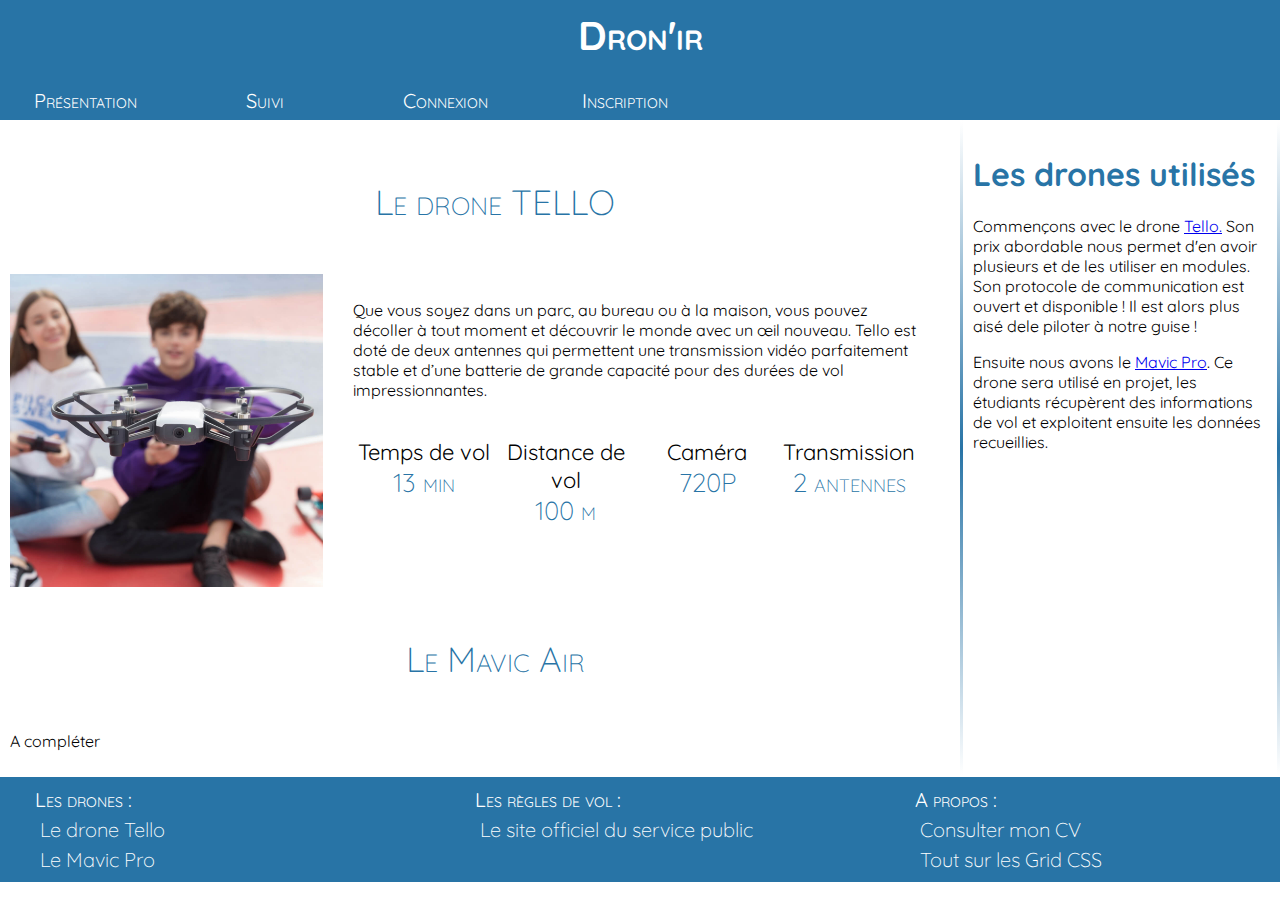
<file: aide/PourDemarrer_MW02/index.html>
<!DOCTYPE html>
<html>
  <head>
    <meta charset="utf-8" />
    <title>BTS SNIR - Dev WEB</title>
    <link rel="stylesheet" type="text/css" href="ossature_grid.css">
    <link rel="stylesheet" type="text/css" href="design.css">
    <link rel="preconnect" href="https://fonts.gstatic.com">
    <link href="https://fonts.googleapis.com/css2?family=Quicksand:wght@300;400;500;600;700&display=swap" rel="stylesheet"> 

  </head>

  <body>
    <header>
      <img id="hamburger" src="MyHamburger.png">
      <h1>Dron'ir</h1>
    </header>
    <nav id="barre_navigation">
      <div>
        <a href="#">Présentation</a>
      </div>
      <div>
        <a href="#">Suivi</a>
      </div>
      <div>
        <a href="formulaire_connexion.html">Connexion</a>
      </div>
      <div>
        <a href="formulaire_inscription.html">Inscription</a>
      </div>
    </nav>
    <section>
      <main>
        <h2>Le drone TELLO</h2>
        <div class="deux_colonnes">
          <img id="imgdronetello" src="DroneTelloSiteOfficiel.jpg"></img>
          <div class="colonne_texte">
            <p>Que vous soyez dans un parc, au bureau ou à la maison, vous pouvez décoller à tout moment et découvrir le monde avec un œil nouveau. Tello est doté de deux antennes qui permettent une transmission vidéo parfaitement stable et d’une batterie de grande capacité pour des durées de vol impressionnantes.</p>
            <div class="quatre_colonnes">
              <p>Temps de vol<br/><span class="evidence">13 min</span></p>
              <p>Distance de vol<br/><span class="evidence">100 m</span></p>
              <p>Caméra<br/><span class="evidence">720P</span></p>
              <p>Transmission<br/><span class="evidence">2 antennes</span></p>
            </div>
          </div>
        </div>
        <h2>Le Mavic Air</h2>
        <p>A compléter</p>
<!--        <img id="imgdronemavic" src="DroneTelloFondOrangeRedecoupe.jpg"></img>
        <p>On pourrait demander aux étudiants de présenter les 2 familles de drônes que nous utilisons au lycée, en mode reportage, avec des liens vers les documentations, une galerie de photo et même des liens vers les vidéos offcielles de ces drones ;)</p>
-->
      </main>
    </section>
    <aside>
      <h1>Les drones utilisés</h1>
      <p>Commençons avec le drone <a href="https://www.ryzerobotics.com/fr/tello">Tello.</a> Son prix abordable nous permet d'en avoir plusieurs et de les utiliser en modules. Son protocole de communication est ouvert et disponible ! Il est alors plus aisé dele piloter à notre guise !</p>
      <p>Ensuite nous avons le <a href="https://www.dji.com/fr/mavic">Mavic Pro</a>. Ce drone sera utilisé en projet, les étudiants récupèrent des informations de vol et exploitent ensuite les données recueillies.</p>
    </aside>
    <footer>
      <div>
        <h1>Les drones :</h1>
        <a href="https://www.ryzerobotics.com/fr/tello">Le drone Tello</a>
        <a href="https://www.dji.com/fr/mavic">Le Mavic Pro</a>
      </div>
      <div>
        <h1>Les règles de vol :</h1>
        <a href="https://www.service-public.fr/particuliers/vosdroits/F34630">Le site officiel du service public</a>
      </div>
      <div>
        <h1>A propos :</h1>
        <a href="../00_LeCV/index.html" alt="Mon CV">Consulter mon CV</a>
        <a href="https://css-tricks.com/snippets/css/complete-guide-grid/">Tout sur les Grid CSS</a>
      </div>
    </footer>
    <script src="formulaire.js"></script>
    <script src="navigation.js"></script>
  </body>

</html>

<!-- commentaire !>
</file>
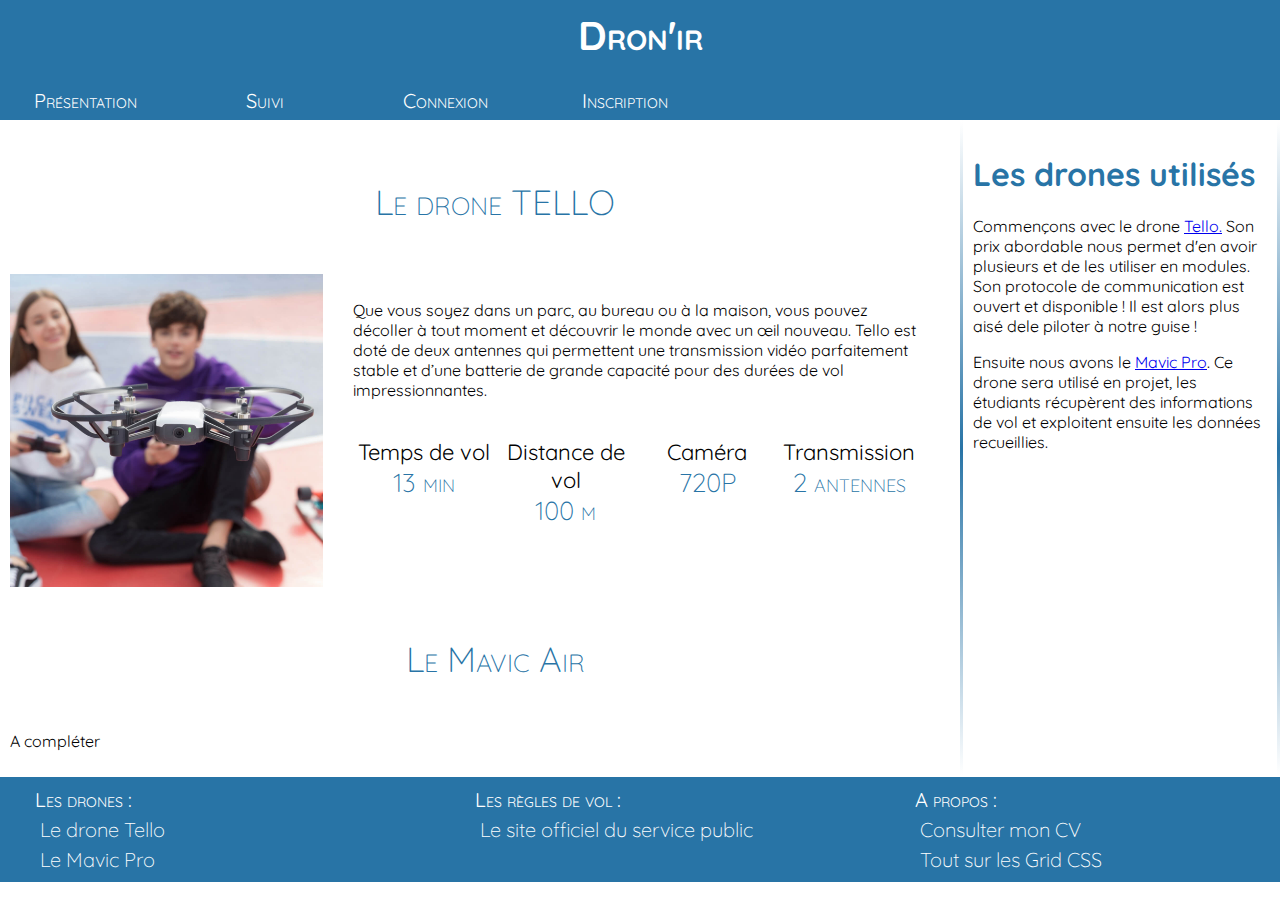
<file: site drone (espace pseudo)/PourDemarrer_MW02/index.html>
<!DOCTYPE html>
<html>
  <head>
    <meta charset="utf-8" />
    <title>BTS SNIR - Dev WEB</title>
    <link rel="stylesheet" type="text/css" href="ossature_grid.css">
    <link rel="stylesheet" type="text/css" href="design.css">
    <link rel="preconnect" href="https://fonts.gstatic.com">
    <link href="https://fonts.googleapis.com/css2?family=Quicksand:wght@300;400;500;600;700&display=swap" rel="stylesheet"> 

  </head>

  <body>
    <header>
      <img id="hamburger" src="MyHamburger.png">
      <h1>Dron'ir</h1>
    </header>
    <nav id="barre_navigation">
      <div>
        <a href="#">Présentation</a>
      </div>
      <div>
        <a href="#">Suivi</a>
      </div>
      <div>
        <a href="formulaire_connexion.html">Connexion</a>
      </div>
      <div>
        <a href="formulaire_inscription.html">Inscription</a>
      </div>
    </nav>
    <section>
      <main>
        <h2>Le drone TELLO</h2>
        <div class="deux_colonnes">
          <img id="imgdronetello" src="DroneTelloSiteOfficiel.jpg"></img>
          <div class="colonne_texte">
            <p>Que vous soyez dans un parc, au bureau ou à la maison, vous pouvez décoller à tout moment et découvrir le monde avec un œil nouveau. Tello est doté de deux antennes qui permettent une transmission vidéo parfaitement stable et d’une batterie de grande capacité pour des durées de vol impressionnantes.</p>
            <div class="quatre_colonnes">
              <p>Temps de vol<br/><span class="evidence">13 min</span></p>
              <p>Distance de vol<br/><span class="evidence">100 m</span></p>
              <p>Caméra<br/><span class="evidence">720P</span></p>
              <p>Transmission<br/><span class="evidence">2 antennes</span></p>
            </div>
          </div>
        </div>
        <h2>Le Mavic Air</h2>
        <p>A compléter</p>
<!--        <img id="imgdronemavic" src="DroneTelloFondOrangeRedecoupe.jpg"></img>
        <p>On pourrait demander aux étudiants de présenter les 2 familles de drônes que nous utilisons au lycée, en mode reportage, avec des liens vers les documentations, une galerie de photo et même des liens vers les vidéos offcielles de ces drones ;)</p>
-->
      </main>
    </section>
    <aside>
      <h1>Les drones utilisés</h1>
      <p>Commençons avec le drone <a href="https://www.ryzerobotics.com/fr/tello">Tello.</a> Son prix abordable nous permet d'en avoir plusieurs et de les utiliser en modules. Son protocole de communication est ouvert et disponible ! Il est alors plus aisé dele piloter à notre guise !</p>
      <p>Ensuite nous avons le <a href="https://www.dji.com/fr/mavic">Mavic Pro</a>. Ce drone sera utilisé en projet, les étudiants récupèrent des informations de vol et exploitent ensuite les données recueillies.</p>
    </aside>
    <footer>
      <div>
        <h1>Les drones :</h1>
        <a href="https://www.ryzerobotics.com/fr/tello">Le drone Tello</a>
        <a href="https://www.dji.com/fr/mavic">Le Mavic Pro</a>
      </div>
      <div>
        <h1>Les règles de vol :</h1>
        <a href="https://www.service-public.fr/particuliers/vosdroits/F34630">Le site officiel du service public</a>
      </div>
      <div>
        <h1>A propos :</h1>
        <a href="../00_LeCV/index.html" alt="Mon CV">Consulter mon CV</a>
        <a href="https://css-tricks.com/snippets/css/complete-guide-grid/">Tout sur les Grid CSS</a>
      </div>
    </footer>
    <script src="navigation.js"></script>
  </body>

</html>

<!-- commentaire !>
</file>
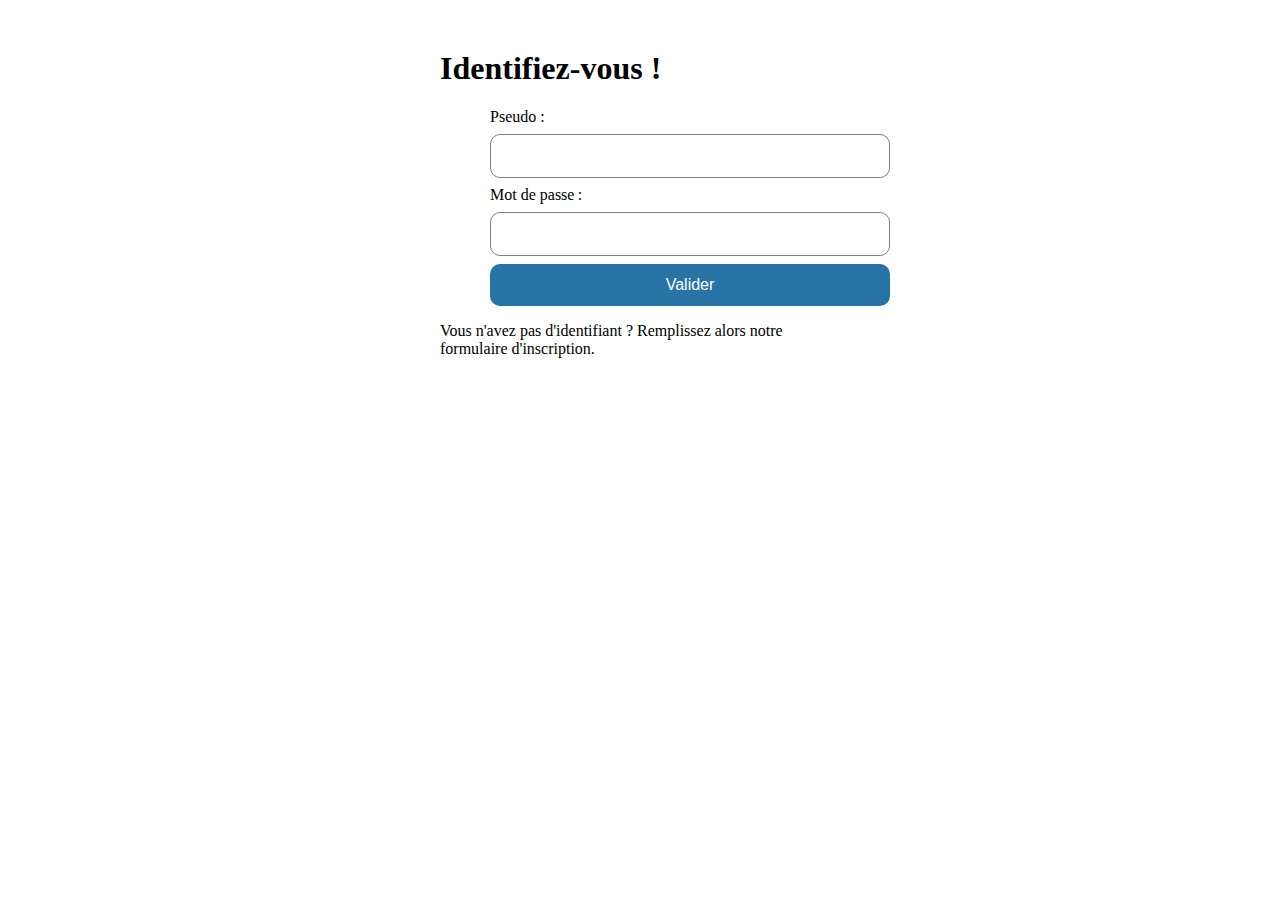
<file: site drone (compteur) 2.0/formulaire_connexion.html>
<!DOCTYPE html>
<html>
    <head>
        <meta charset="utf-8" />
        <title>BTS SNIR - Dev WEB</title>
        <link rel="stylesheet" type="text/css" href="formulaire.css">
    </head>

    <body>
        <h1>Identifiez-vous !</h1>
        <form id="form_connexion">
            <label for="pseudo">Pseudo : </label>
            <input type="text" id="pseudo" name="pseudo_utilisateur">
            <label for="mdp">Mot de passe : </label>
            <input type="password" id="mdp" name="mdp_utilisateur">
            <button id="bouton_connexion" class="fond_bleu police_blanche" type="submit">Valider</button>
        </form>
        <p>Vous n'avez pas d'identifiant ? Remplissez alors notre formulaire d'inscription.</p>
    </body>
</html>
</file>
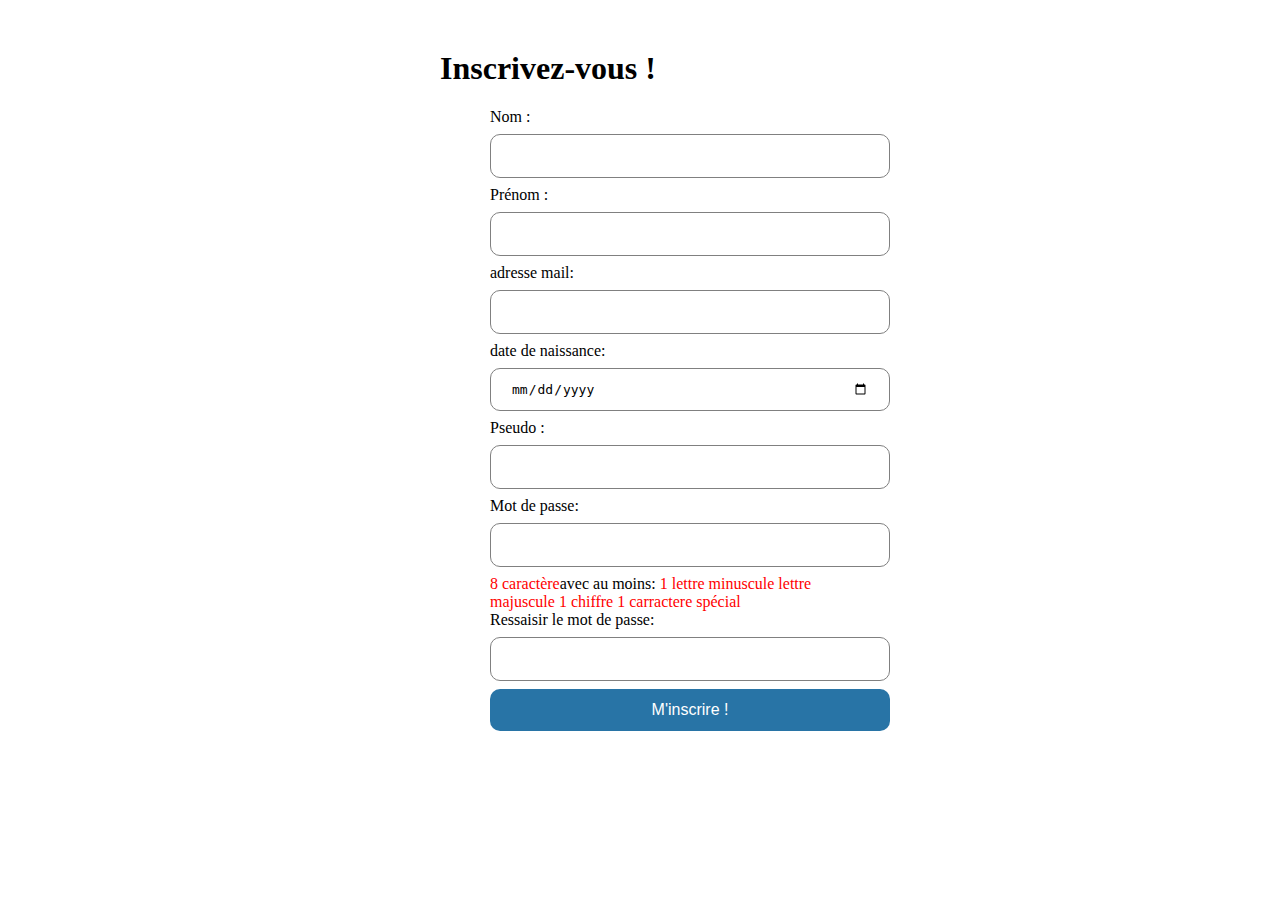
<file: site drone (compteur) 2.0/formulaire_inscription.html>
<!DOCTYPE html>
<html>
    <head>
        <meta charset="utf-8" />
        <title>BTS SNIR - Dev WEB</title>
        <link rel="stylesheet" type="text/css" href="formulaire.css">
    </head>

    <body>
        <h1>Inscrivez-vous !</h1>
        <form id="form_inscription">
            <label for="nom">Nom : </label>
            <input type="text" id="nom" name="nom_utilisateur" required>
            <label for="prenom">Prénom : </label>
            <input type="text" id="prenom" name="prenom_utilisateur" required>
            <label for="adresse_mail">adresse mail:</label>
            <input type="text" id="adresse_mail" name="adresse_mail" required>
            <label for="date_de_naissance">date de naissance:</label>
            <input type="date" id="date_de_naissance" name="date_de_naissance"required>
            <label for="pseudo">Pseudo : </label>
            <input type="text" id="pseudo" name="pseudo_utilisateur" required>
            <label for="mdp1">Mot de passe: </label>
            <input type="password" id="mdp1" name="mdp1_utilisateur" required>
            <span id="mdp_longueur" class="rouge">8 caractère</span>avec au moins: <span id="mdp_minuscule" class="rouge">1 lettre minuscule</span> 
            <span id="mdp_majuscule" class="rouge">lettre majuscule</span>
            <span id="mdp_chiffre" class="rouge"> 1 chiffre</span>
            <span id="mdp_special" class="rouge">1 carractere spécial</span>
            <label for="mdp2">Ressaisir le mot de passe: </label>
            <input type="password" id="mdp2" name="mdp2_utilisateur" required>
            <button id="bouton_inscription" class="fond_bleu police_blanche" type="submit">M'inscrire !</button>
        </form><script src="formulaire.js"></script>
    </body>
</html>
</file>
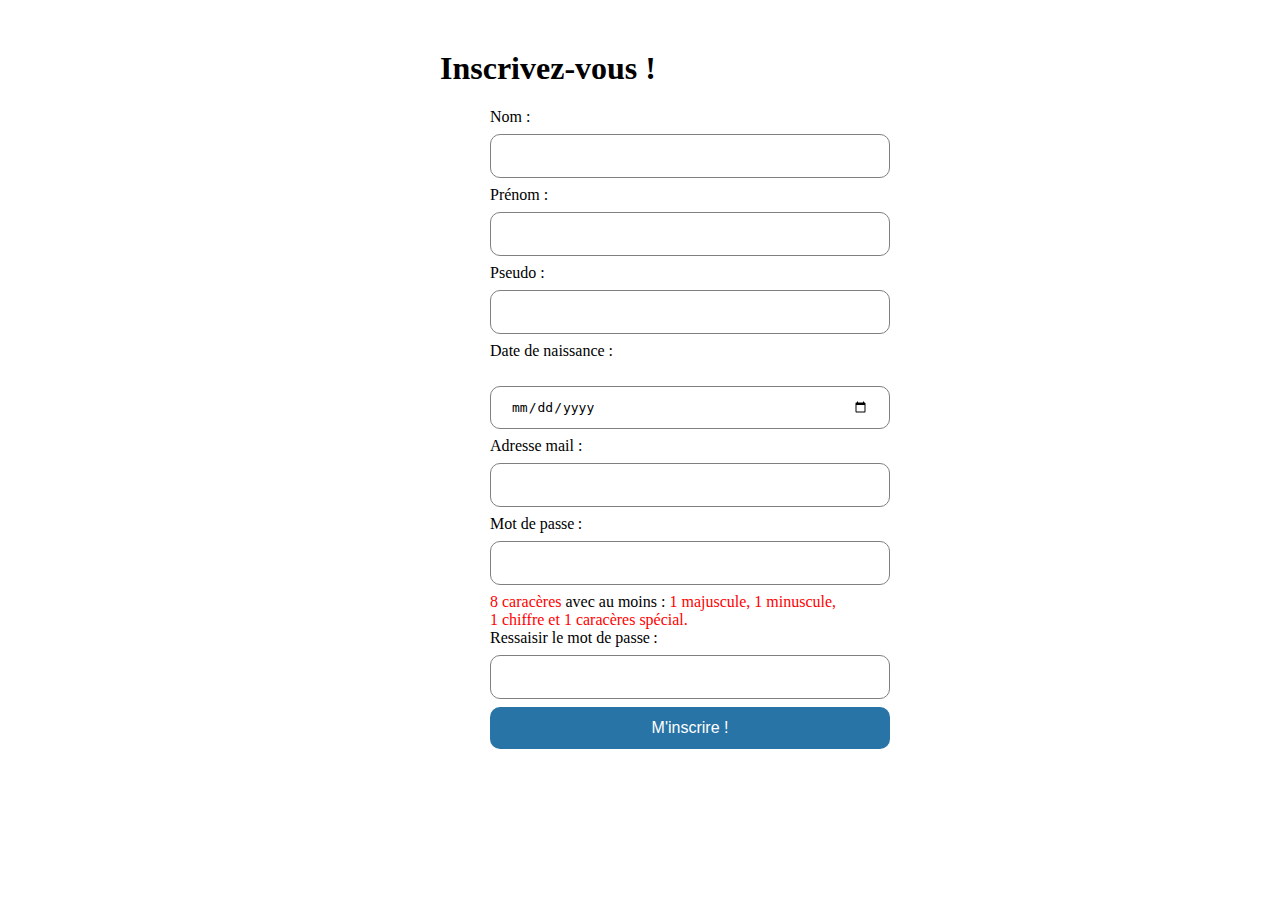
<file: site drone (espace pseudo)/PourDemarrer_MW02/formulaire_inscription.html>
<!DOCTYPE html>
<html>
    <head>
        <meta charset="utf-8" />
        <title>BTS SNIR - Dev WEB</title>
        <link rel="stylesheet" type="text/css" href="formulaire.css">
    </head>

    <body>
        <h1>Inscrivez-vous !</h1>
        <form id="form_inscription">
            <label for="nom">Nom : </label>
            <input type="text" id="nom" name="nom_utilisateur" >

            <label for="prenom">Prénom : </label>
            <input type="text" id="prenom" name="prenom_utilisateur" >

            <label for="pseudo">Pseudo : </label>
            <input type="text" id="pseudo" name="pseudo_utilisateur" >

            <label for="date"> Date de naissance : </label> <br>
            <input class="arondi" type="date" id="date" name="date_utilisateur" > 

            <label for="mail"> Adresse mail : </label> 
            <input class="arondi" type="mail" id="mail" name="mail_utilisateur" > 
            
            <label for="mdp1">Mot de passe : </label>
            <input type="password" id="mdp1" name="mdp1_utilisateur" >
            <span id="mdp_longueur" class="rouge">8 caracères </span>avec au moins : 
            <span id="mdp_Maj" class="rouge">1 majuscule,</span>
            <span id="mdp_Min" class="rouge">1 minuscule,</span>
            <span id="mdp_chif" class="rouge">1 chiffre</span>
            <span id="mdp_caraspe" class="rouge">et 1 caracères spécial.</span>
            <label for="mdp2">Ressaisir le mot de passe : </label>
            <input type="password" id="mdp2" name="mdp2_utilisateur" >

            <button id="bouton_inscription" class="fond_bleu police_blanche" type="submit">M'inscrire !</button>

        </form>
        <script src="formulaire.js"></script>
    </body>
</html>
</file>
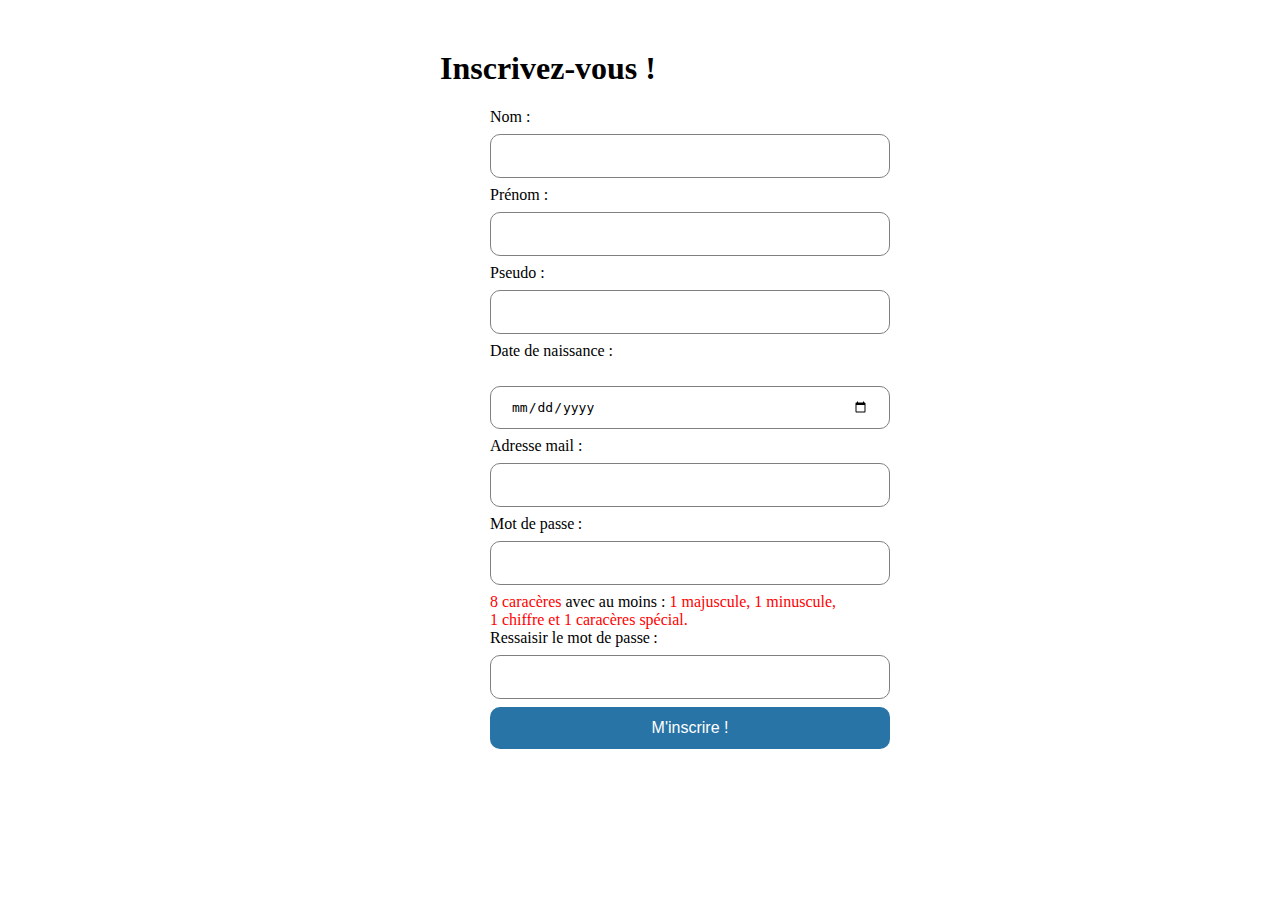
<file: site drone1.0/PourDemarrer_MW02/formulaire_inscription.html>
<!DOCTYPE html>
<html>
    <head>
        <meta charset="utf-8" />
        <title>BTS SNIR - Dev WEB</title>
        <link rel="stylesheet" type="text/css" href="formulaire.css">
    </head>

    <body>
        <h1>Inscrivez-vous !</h1>
        <form id="form_inscription">
            <label for="nom">Nom : </label>
            <input type="text" id="nom" name="nom_utilisateur" required>

            <label for="prenom">Prénom : </label>
            <input type="text" id="prenom" name="prenom_utilisateur" required>

            <label for="pseudo">Pseudo : </label>
            <input type="text" id="pseudo" name="pseudo_utilisateur" required>

            <label for="date"> Date de naissance : </label> <br>
            <input class="arondi" type="date" id="date" name="date_utilisateur" required> 

            <label for="mail"> Adresse mail : </label> 
            <input class="arondi" type="mail" id="mail" name="mail_utilisateur" required> 
            
            <label for="mdp1">Mot de passe : </label>
            <input type="password" id="mdp1" name="mdp1_utilisateur" required>
            <span id="mdp_longueur" class="rouge">8 caracères </span>avec au moins : 
            <span id="mdp_Maj" class="rouge">1 majuscule,</span>
            <span id="mdp_Min" class="rouge">1 minuscule,</span>
            <span id="mdp_chif" class="rouge">1 chiffre</span>
            <span id="mdp_caraspe" class="rouge">et 1 caracères spécial.</span>
            <label id="mdp2" for="mdp2">Ressaisir le mot de passe : </label>
            <input type="password" id="mdp2" name="mdp2_utilisateur" required>

            <button id="bouton_inscription" class="fond_bleu police_blanche" type="submit">M'inscrire !</button>

        </form>
        <script src="formulaire.js"></script>
    </body>
</html>
</file>
<file: aide/PourDemarrer_MW02/ossature_grid.css>
/* A coder à partir d'indices */
header {
	grid-area: header;
}

nav {
	grid-area: nav;
}

footer {
	grid-area: footer;
}

aside {
	grid-area: aside;
}

section {
	grid-area: section;
}



body {
	margin: 0;
	padding: 0;
	display: grid;
	grid-template-columns: 1fr 25%; /* 1fr : 1 fraction de l'espace restant */
	grid-template-rows:	80px 40px minmax(400px, auto) auto;
	grid-template-areas: 	"header header"
							"nav nav"
							"section aside"
							"footer footer";
	grid-column-gap: 0px;
	/*grid-row-gap: 1px;*/
}

/* Une bordure pour 'voir' comment les blocs s'organisent */
/* header, nav, footer, aside, section {
    border : 1px solid grey;   
} */

nav {
	display: grid;
	grid-template-columns: repeat(4, 130px);
	grid-template-rows: auto;
	/*justify-content: center;*/
	align-items: center;
	column-gap: 50px; 
}


footer {
	padding: 5px;
	display: grid;
	grid-template-columns: repeat(3, 1fr);
	column-gap: 50px;
}



/* Responsive: pour les écrans dont la largeur est inférieure à 800 px */
@media screen and (orientation: portrait) {
	body {
		margin: 0;
		padding: 0;
	
		grid-template-columns: 100%;
		grid-template-rows:	auto auto minmax(400px, auto) auto;
		grid-template-areas: 	"header"
								"nav"
								"section"
								"footer";
	}
	nav {
		display: grid;
		grid-template-columns: 100%;
		grid-template-rows: repeat(4,auto);
		row-gap: 15px; 
	}
	aside, nav{
		 display: none; 
	}

	/* Les deux div doivent être adjacentes : juste pour voir ce que donne le nav -> gestion en JS dans le module 2*/
	/* header:hover + nav {
		display: grid;
	} */

	footer {
		padding: 5px;
		display: grid;
		grid-template-columns: 1fr;
		row-gap: 50px;
		grid-template-rows: repeat(3,auto); 
	}
}
</file>
<file: aide/PourDemarrer_MW02/design.css>
:root{
    --hf-bg-color: #2874a6;
    --hf-text-color: white;

    --n-bg-color: #2874a6;
    --n-text-color: white;    

    --sa-title-color: #2874a6;
    --sa-text-color: black;
    --sa-bg-color: white;
}
  

body {
    font-family: 'Quicksand', sans-serif;
}


header, footer {
    background-color: var(--hf-bg-color);
    color: var(--hf-text-color);
}

header h1 {
    margin: 10px 0;
    padding: 0;
    font-size: 40px;
	font-variant-caps: small-caps; 
    text-align: center;
}

header img {
    display: none;
}

@media screen and (orientation: portrait) {
    header img {
        display: block;
        float: right;
        margin: 10px;
        height: 50px;
        padding: 0;
    }
}
/************** La barre de navigation NAV ******************/
nav {
    padding: 0 20px;
    background-color: var(--n-bg-color);
    color: var(--n-text-color);
    /* font-size: 1rem; */
}
nav div {
    text-align: center;
}
nav a {
    font-size: 20px;
    color: var(--n-text-color);
    margin: 0px 0px;
    padding: 0 10px;
	font-variant-caps: small-caps; 
    text-decoration: none;
}

@media screen and (orientation: portrait) {
    nav div {
        text-align: left;
        padding: 30px 0;
        font-size: 30px; 
    }
    nav a {
        font-size: 30px;
        font-variant-caps: small-caps; 
        text-decoration: none;
    }
}

nav div:hover {
    /* text-decoration: underline; */
    border-bottom: 2px solid var(--n-text-color);
    transition-duration: 0.3s;
}

/*    La section principale */
section, aside {
    background-color: var(--sa-bg-color);
    color: var(--sa-text-color);
    padding: 10px;
}


section h1, aside h1 {
    color: var(--sa-title-color);
}

section h2, aside h2 {
    color: var(--sa-title-color);
    padding-left: 30px;
    text-align: center;
    margin: 50px 0;
    font-size: 35px;
    font-weight: lighter;
    font-variant-caps: small-caps; 

}


section img#imgdronetello {
    /*margin: 5px 30px;*/
    width: 100%;
}

section img#imgdronemavic {
    /*float: left;*/
    width: 30%;
}

@media screen and (orientation: portrait) {
    section img#imgdronetello, section img#imgdronemavic {
        float: none;
        margin: 0;
        width: 100%;
    }

}

/* GEstion de l'affichage en 2 colonnes dans la section principale : une image à gauche et un texte à droite*/

section div.deux_colonnes {
    display: grid;
    grid-template-columns: 1fr 2fr;
}
@media screen and (orientation: portrait) {
    section div.deux_colonnes {
        display: grid;
        grid-template-columns: 1fr;
    }    
}

section div.colonne_texte {
    margin: 10px 30px;
}




section div.quatre_colonnes {
    display: grid;
    grid-template-columns: repeat(4,1fr);
}
@media screen and (orientation: portrait) {
    section div.quatre_colonnes {
        display: grid;
        grid-template-columns: repeat(2,1fr);
    }    
}

section div.quatre_colonnes p {
    text-align: center;
    font-size: 22px;
    font-weight: normal;
}

section div.quatre_colonnes span.evidence {
    font-size: 26px;
    color: var(--sa-title-color);
    font-weight: lighter;
    font-variant-caps: small-caps; 

}

/****** Le aside ASIDE *******/
aside {
    /* margin: 10px 0px 10px 10px; */
    border-width: 3px;
    border-style: solid;
    border-image: 
      linear-gradient(
        to bottom, 
        var(--sa-bg-color),
        var(--sa-title-color), 
        var(--sa-bg-color)
      ) 1 100%;
    /* border-left: 0.05em solid linear-gradient(var(--sa-bg-color), var(--sa-title-color), var(--sa-bg-color)); */
    /* border-radius: 10px; */
}

/************* Le pied de page FOOTER *******************/
footer div {
    margin: 5px 0 0 30px;
    padding: 0;
}



footer h1 {
    margin: 0;
    padding: 0;
    font-size: 20px;
    font-weight: 400;
	font-variant-caps: small-caps; 
    color: var(--hnf-text-color);
}
footer p {
    margin: 0;
    padding:0;
    font-size: 0.8;
    font-weight: 100;
    color: var(--hnf-text-color);
}

footer a {
    display: block;
    margin: 5px;
    padding:0;
    font-size: 20px;
    font-weight: 100;
    color: var(--hnf-text-color);
    text-decoration: none;
}
</file>
<file: site drone (espace pseudo)/PourDemarrer_MW02/ossature_grid.css>
/* A coder à partir d'indices */
header {
	grid-area: header;
}

nav {
	grid-area: nav;
}

footer {
	grid-area: footer;
}

aside {
	grid-area: aside;
}

section {
	grid-area: section;
}



body {
	margin: 0;
	padding: 0;
	display: grid;
	grid-template-columns: 1fr 25%; /* 1fr : 1 fraction de l'espace restant */
	grid-template-rows:	80px 40px minmax(400px, auto) auto;
	grid-template-areas: 	"header header"
							"nav nav"
							"section aside"
							"footer footer";
	grid-column-gap: 0px;
	/*grid-row-gap: 1px;*/
}

/* Une bordure pour 'voir' comment les blocs s'organisent */
/* header, nav, footer, aside, section {
    border : 1px solid grey;   
} */

nav {
	display: grid;
	grid-template-columns: repeat(4, 130px);
	grid-template-rows: auto;
	/*justify-content: center;*/
	align-items: center;
	column-gap: 50px; 
}


footer {
	padding: 5px;
	display: grid;
	grid-template-columns: repeat(3, 1fr);
	column-gap: 50px;
}



/* Responsive: pour les écrans dont la largeur est inférieure à 800 px */
@media screen and (orientation: portrait) {
	body {
		margin: 0;
		padding: 0;
	
		grid-template-columns: 100%;
		grid-template-rows:	auto auto minmax(400px, auto) auto;
		grid-template-areas: 	"header"
								"nav"
								"section"
								"footer";
	}
	nav {
		display: grid;
		grid-template-columns: 100%;
		grid-template-rows: repeat(4,auto);
		row-gap: 15px; 
	}
	aside, nav{
		 display: none; 
	}

	/* Les deux div doivent être adjacentes : juste pour voir ce que donne le nav -> gestion en JS dans le module 2*/
	/* header:hover + nav {
		display: grid;
	} */

	footer {
		padding: 5px;
		display: grid;
		grid-template-columns: 1fr;
		row-gap: 50px;
		grid-template-rows: repeat(3,auto); 
	}
}
</file>
<file: site drone (espace pseudo)/PourDemarrer_MW02/design.css>
:root{
    --hf-bg-color: #2874a6;
    --hf-text-color: white;

    --n-bg-color: #2874a6;
    --n-text-color: white;    

    --sa-title-color: #2874a6;
    --sa-text-color: black;
    --sa-bg-color: white;
}
  

body {
    font-family: 'Quicksand', sans-serif;
}


header, footer {
    background-color: var(--hf-bg-color);
    color: var(--hf-text-color);
}

header h1 {
    margin: 10px 0;
    padding: 0;
    font-size: 40px;
	font-variant-caps: small-caps; 
    text-align: center;
}

header img {
    display: none;
}

@media screen and (orientation: portrait) {
    header img {
        display: block;
        float: right;
        margin: 10px;
        height: 50px;
        padding: 0;
    }
}
/************** La barre de navigation NAV ******************/
nav {
    padding: 0 20px;
    background-color: var(--n-bg-color);
    color: var(--n-text-color);
    /* font-size: 1rem; */
}
nav div {
    text-align: center;
}
nav a {
    font-size: 20px;
    color: var(--n-text-color);
    margin: 0px 0px;
    padding: 0 10px;
	font-variant-caps: small-caps; 
    text-decoration: none;
}

@media screen and (orientation: portrait) {
    nav div {
        text-align: left;
        padding: 30px 0;
        font-size: 30px; 
    }
    nav a {
        font-size: 30px;
        font-variant-caps: small-caps; 
        text-decoration: none;
    }
}

nav div:hover {
    /* text-decoration: underline; */
    border-bottom: 2px solid var(--n-text-color);
    transition-duration: 0.3s;
}

/*    La section principale */
section, aside {
    background-color: var(--sa-bg-color);
    color: var(--sa-text-color);
    padding: 10px;
}


section h1, aside h1 {
    color: var(--sa-title-color);
}

section h2, aside h2 {
    color: var(--sa-title-color);
    padding-left: 30px;
    text-align: center;
    margin: 50px 0;
    font-size: 35px;
    font-weight: lighter;
    font-variant-caps: small-caps; 

}


section img#imgdronetello {
    /*margin: 5px 30px;*/
    width: 100%;
}

section img#imgdronemavic {
    /*float: left;*/
    width: 30%;
}

@media screen and (orientation: portrait) {
    section img#imgdronetello, section img#imgdronemavic {
        float: none;
        margin: 0;
        width: 100%;
    }

}

/* GEstion de l'affichage en 2 colonnes dans la section principale : une image à gauche et un texte à droite*/

section div.deux_colonnes {
    display: grid;
    grid-template-columns: 1fr 2fr;
}
@media screen and (orientation: portrait) {
    section div.deux_colonnes {
        display: grid;
        grid-template-columns: 1fr;
    }    
}

section div.colonne_texte {
    margin: 10px 30px;
}




section div.quatre_colonnes {
    display: grid;
    grid-template-columns: repeat(4,1fr);
}
@media screen and (orientation: portrait) {
    section div.quatre_colonnes {
        display: grid;
        grid-template-columns: repeat(2,1fr);
    }    
}

section div.quatre_colonnes p {
    text-align: center;
    font-size: 22px;
    font-weight: normal;
}

section div.quatre_colonnes span.evidence {
    font-size: 26px;
    color: var(--sa-title-color);
    font-weight: lighter;
    font-variant-caps: small-caps; 

}

/****** Le aside ASIDE *******/
aside {
    /* margin: 10px 0px 10px 10px; */
    border-width: 3px;
    border-style: solid;
    border-image: 
      linear-gradient(
        to bottom, 
        var(--sa-bg-color),
        var(--sa-title-color), 
        var(--sa-bg-color)
      ) 1 100%;
    /* border-left: 0.05em solid linear-gradient(var(--sa-bg-color), var(--sa-title-color), var(--sa-bg-color)); */
    /* border-radius: 10px; */
}

/************* Le pied de page FOOTER *******************/
footer div {
    margin: 5px 0 0 30px;
    padding: 0;
}



footer h1 {
    margin: 0;
    padding: 0;
    font-size: 20px;
    font-weight: 400;
	font-variant-caps: small-caps; 
    color: var(--hnf-text-color);
}
footer p {
    margin: 0;
    padding:0;
    font-size: 0.8;
    font-weight: 100;
    color: var(--hnf-text-color);
}

footer a {
    display: block;
    margin: 5px;
    padding:0;
    font-size: 20px;
    font-weight: 100;
    color: var(--hnf-text-color);
    text-decoration: none;
}
</file>
<file: site drone (compteur) 2.0/formulaire.css>
/* Les styles des formulaires */
body {
    width:400px;
    margin: 50px auto;
}


form {
    margin:auto;
    padding-left: 50px;
}

label, input, button {
    display: block;
    font-size: 1em;
    width: 400px;
}
input {
    padding: 12px 20px;
    margin: 8px 0;
    box-sizing: border-box;
    border: 1px solid grey;
    border-radius: 10px;
}

button {
    padding: 12px 20px;
    border: none;
    border-radius: 10px;
}    

/* Les couleurs dans des classes */
.fond_bleu {
    background-color: #2874a6;
}

.fond_bleu_clair {
	background-color: #ebf5fb;
}

.fond_orange {
    background-color: #CC5500;
}

.police_blanche {
    color: white;
}
.vert{
    color:green
}

.rouge{
    color:red
}
</file>
<file: site drone (espace pseudo)/PourDemarrer_MW02/formulaire.css>
/* Les styles des formulaires */
body {
    width:400px;
    margin: 50px auto;
}


form {
    margin:auto;
    padding-left: 50px;
}

label, input, button {
    display: block;
    font-size: 1em;
    width: 400px;
}
input {
    padding: 12px 20px;
    margin: 8px 0;
    box-sizing: border-box;
    border: 1px solid grey;
    border-radius: 10px;
}

button {
    padding: 12px 20px;
    border: none;
    border-radius: 10px;
}    

/* Les couleurs dans des classes */
.fond_bleu {
    background-color: #2874a6;
}

.fond_bleu_clair {
	background-color: #ebf5fb;
}

.fond_orange {
    background-color: #CC5500;
}

.police_blanche {
    color: white;
}

.rouge {
    color: red;
}
.vert {
    color: green;
}
</file>
<file: site drone1.0/PourDemarrer_MW02/formulaire.css>
/* Les styles des formulaires */
body {
    width:400px;
    margin: 50px auto;
}


form {
    margin:auto;
    padding-left: 50px;
}

label, input, button {
    display: block;
    font-size: 1em;
    width: 400px;
}
input {
    padding: 12px 20px;
    margin: 8px 0;
    box-sizing: border-box;
    border: 1px solid grey;
    border-radius: 10px;
}

button {
    padding: 12px 20px;
    border: none;
    border-radius: 10px;
}    

/* Les couleurs dans des classes */
.fond_bleu {
    background-color: #2874a6;
}

.fond_bleu_clair {
	background-color: #ebf5fb;
}

.fond_orange {
    background-color: #CC5500;
}

.police_blanche {
    color: white;
}

.rouge {
    color: red;
}
.vert {
    color: green;
}
</file>
